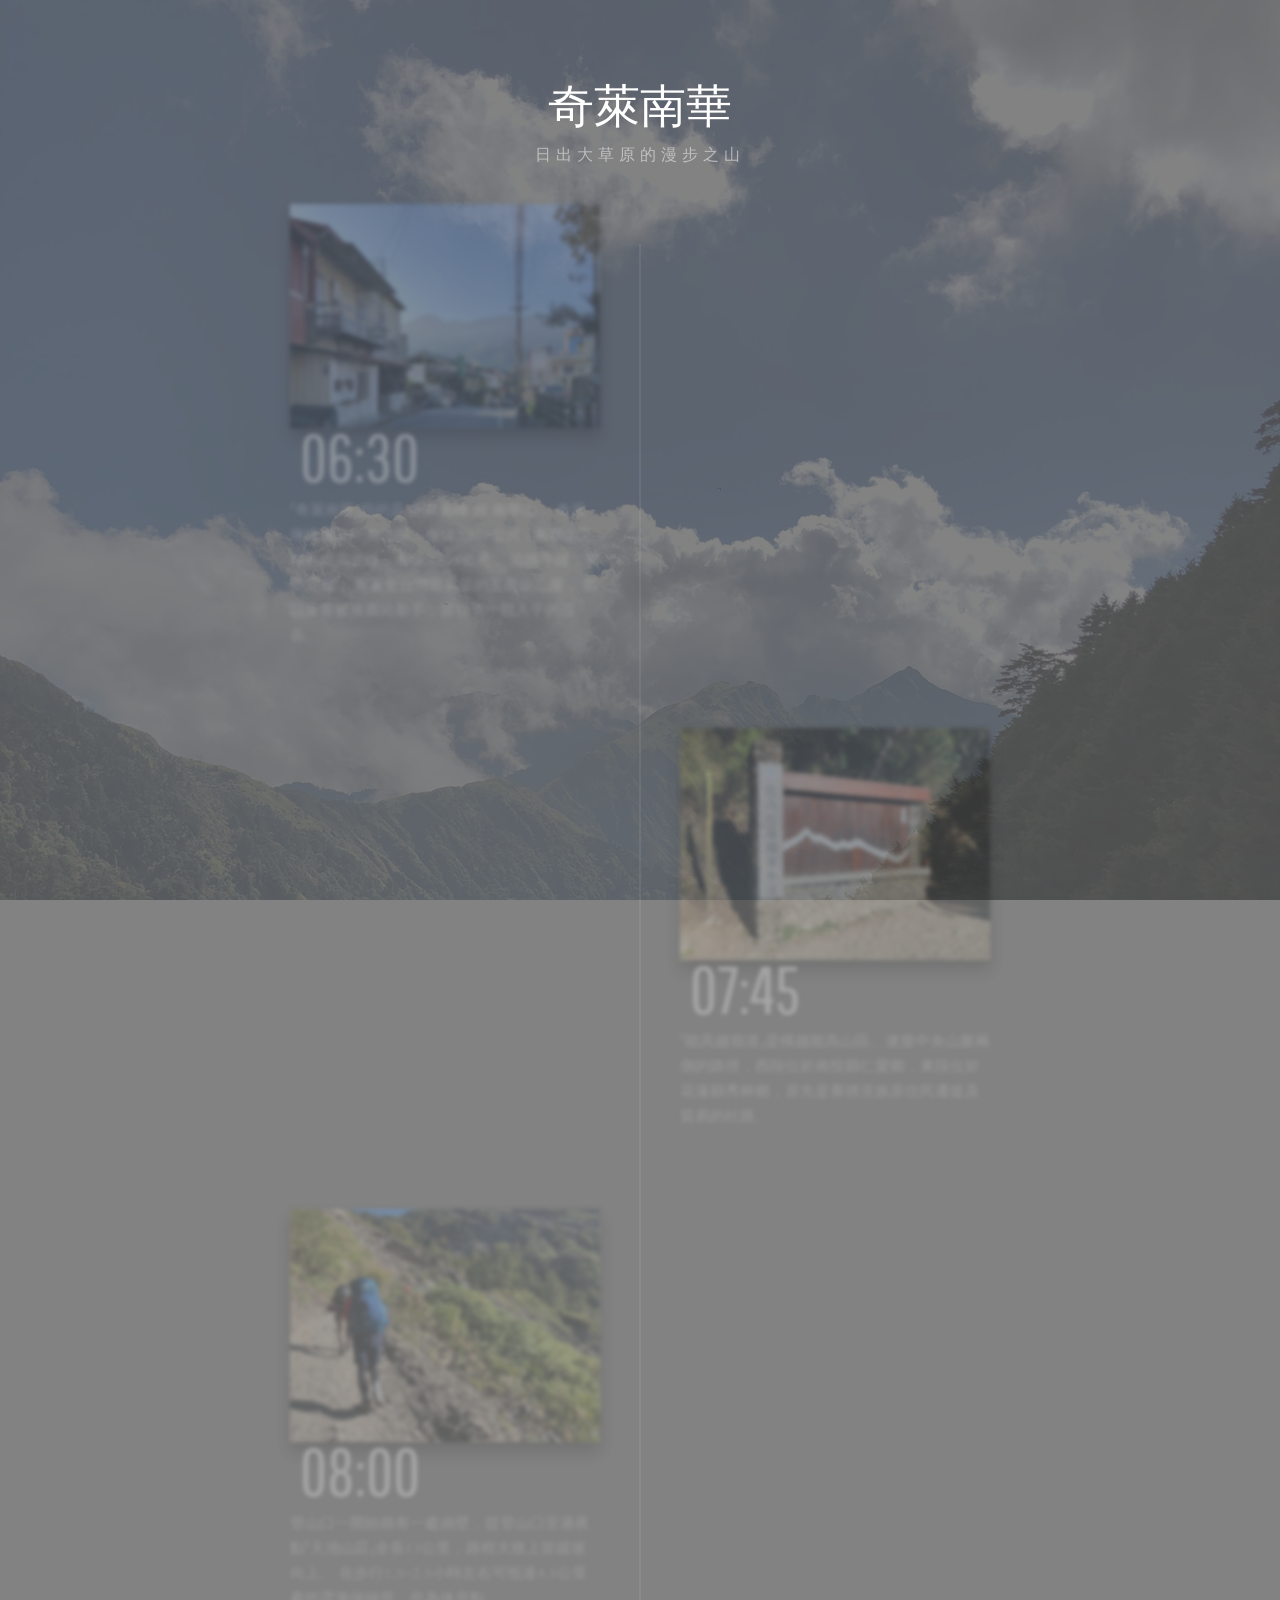
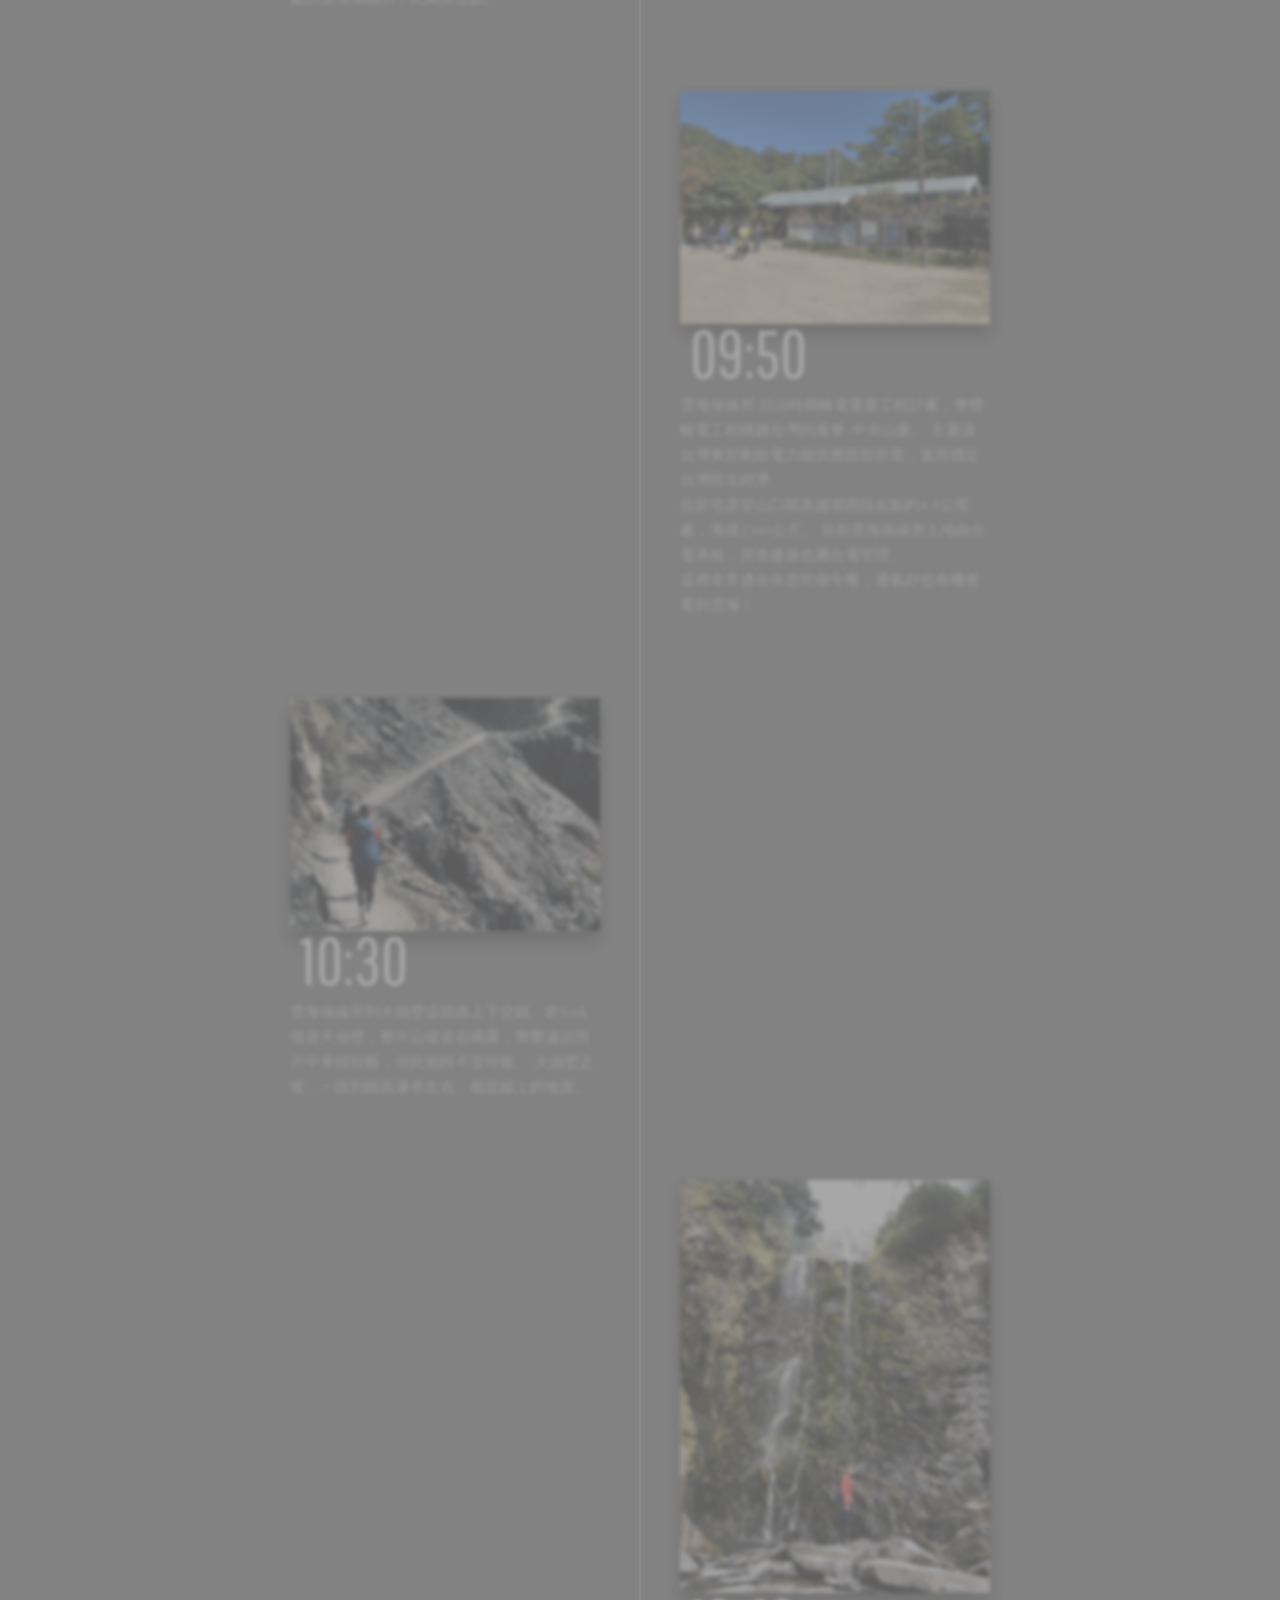
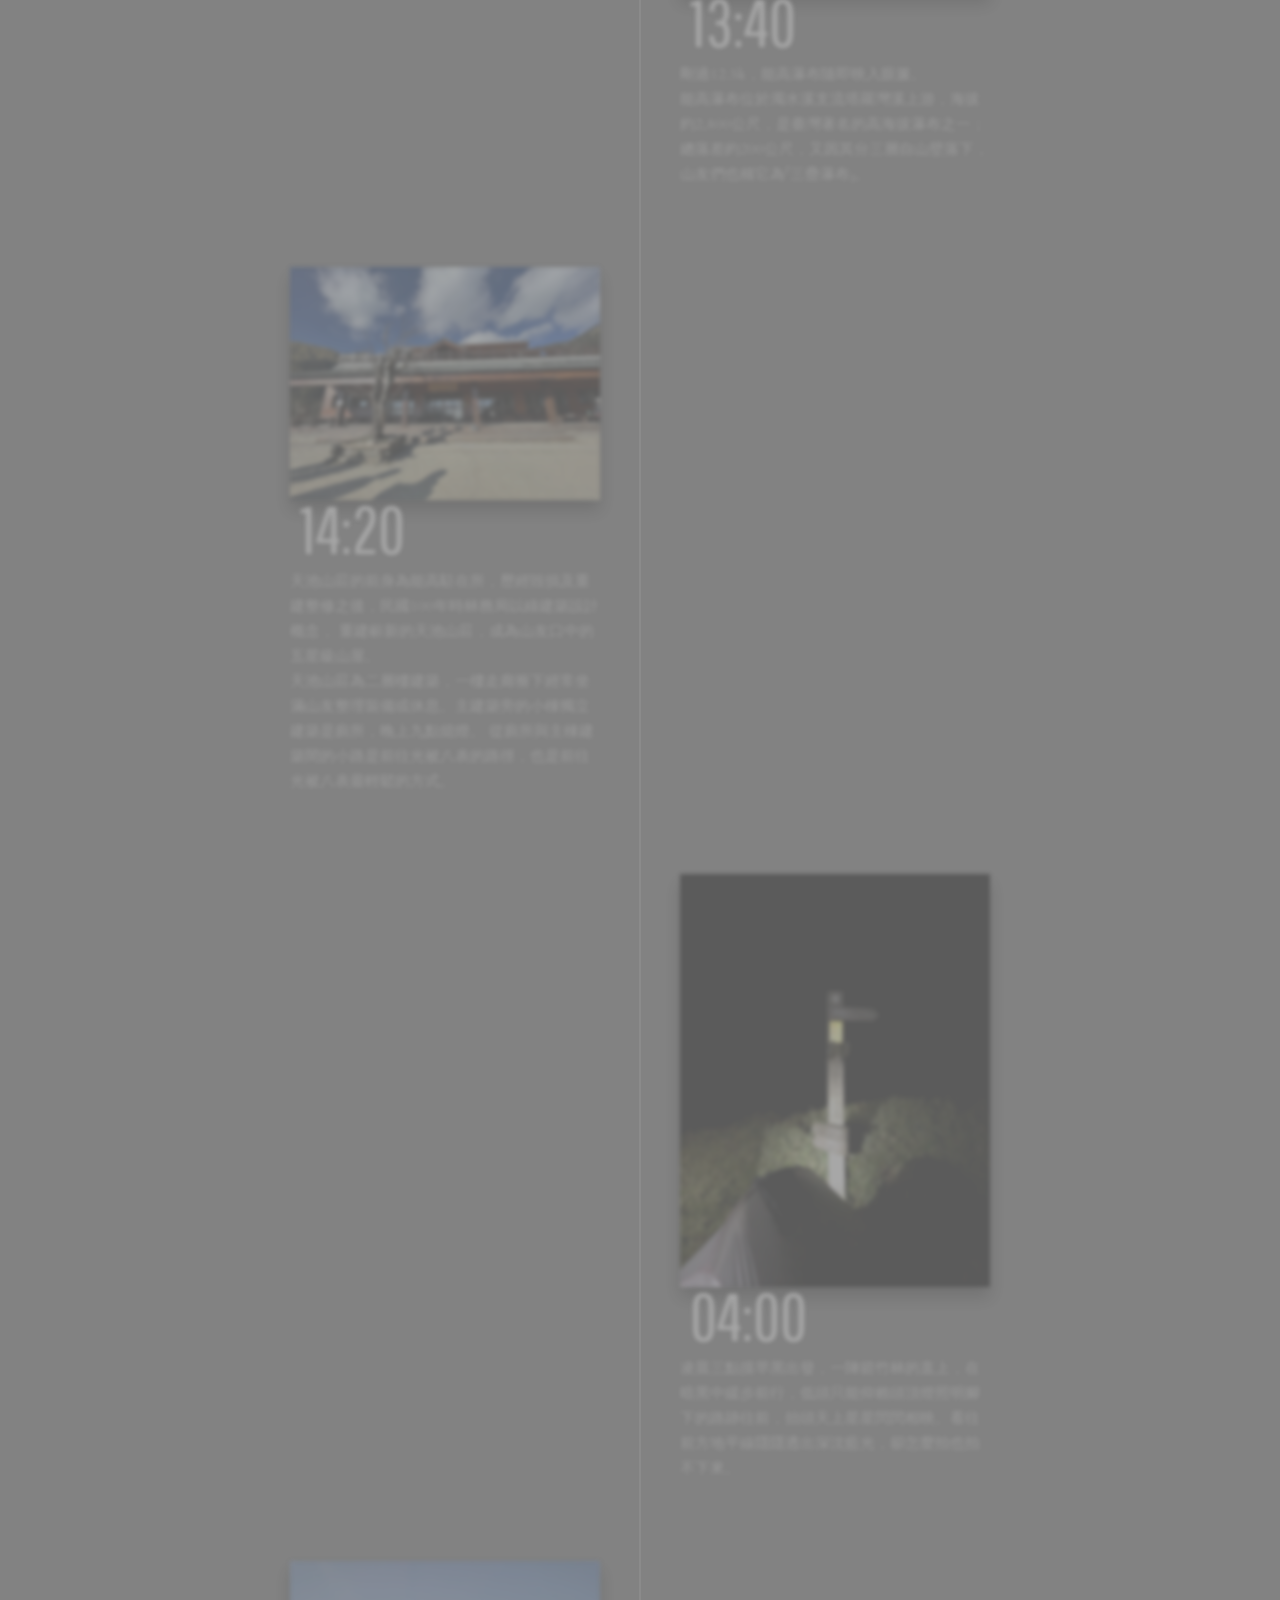
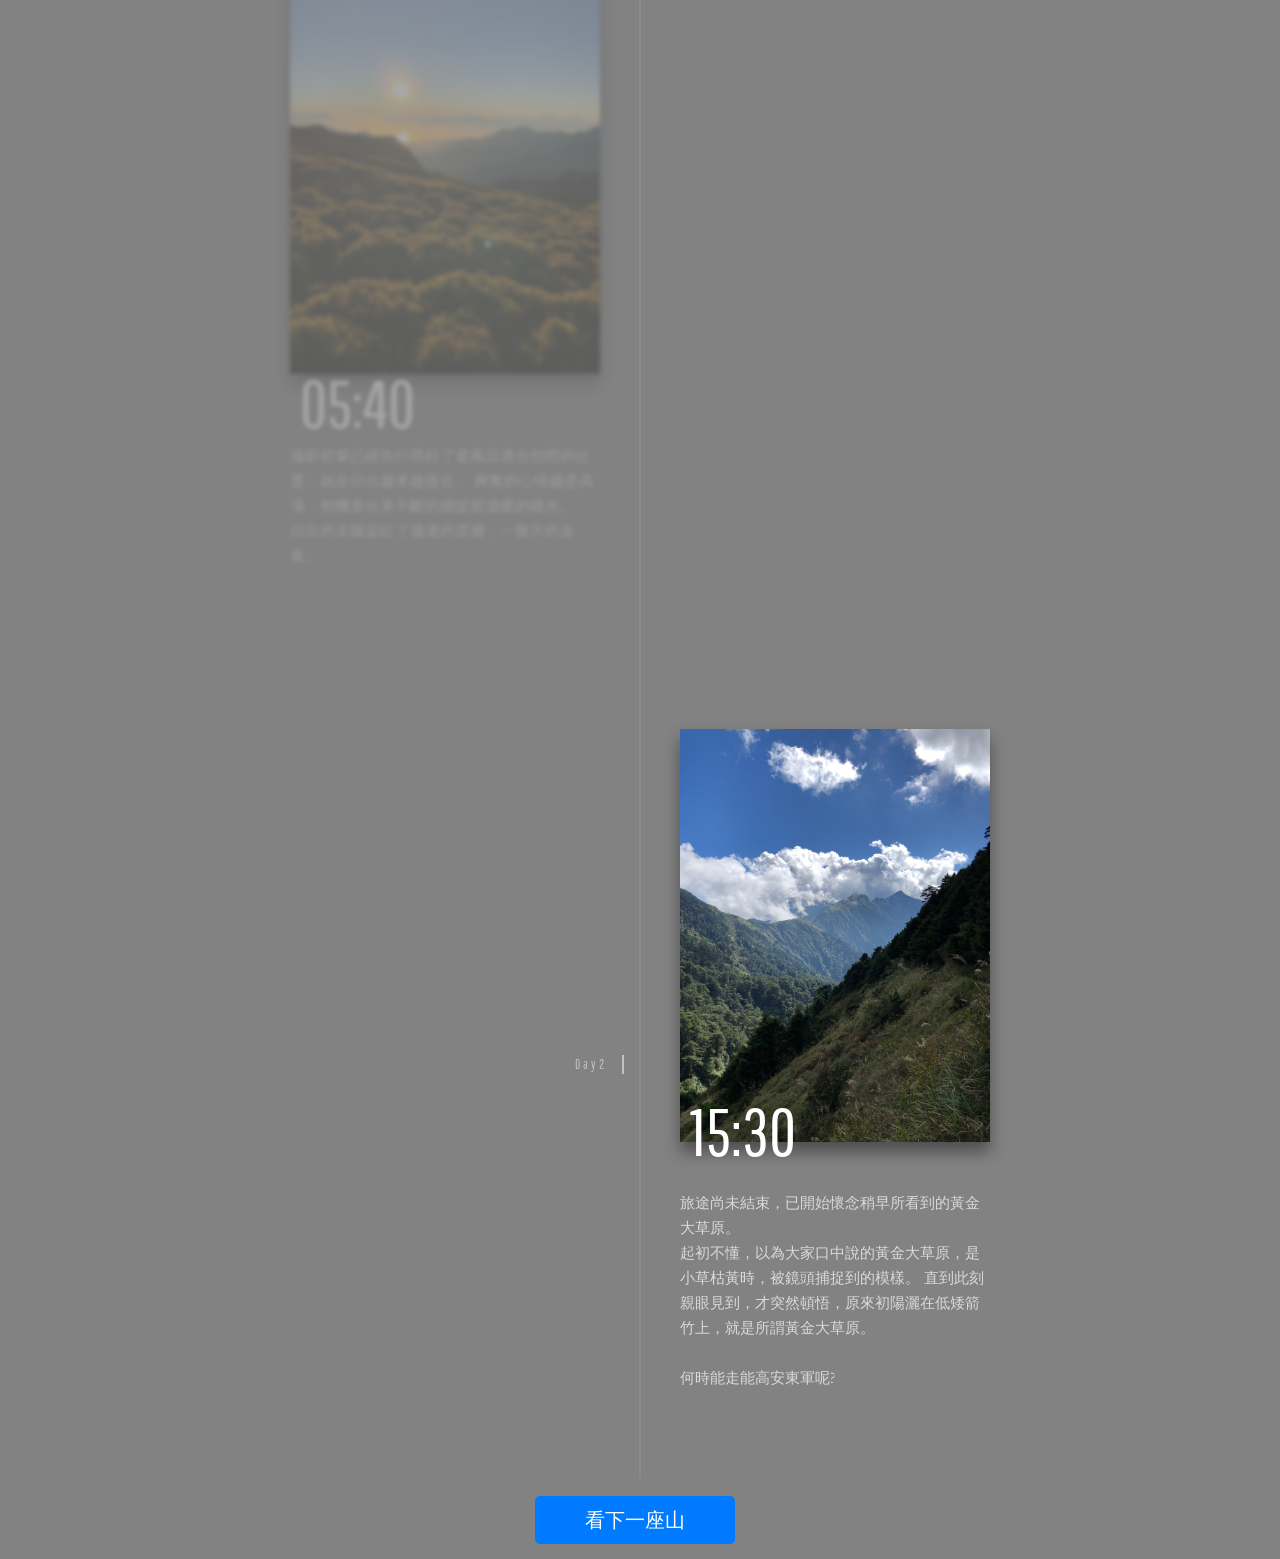
<file: kirai/timeline.html>
<!DOCTYPE html>
<html lang="en">

<head>
    <meta charset="UTF-8">
    <meta http-equiv="X-UA-Compatible" content="IE=edge">
    <meta name="viewport" content="width=device-width, initial-scale=1.0">
    <title>奇萊南華行程記錄</title>
    <link rel="stylesheet" href="./scss/timeline.css">
    <link rel="stylesheet" href="https://cdn.jsdelivr.net/npm/bootstrap@4.6.0/dist/css/bootstrap.min.css">
    <link rel="shortcut icon" href="../問卷設計_v3/1618923704.ico" type="image/x-icon">
</head>

<body>
    <div class="timeline-container" id="timeline-1">
        <div class="timeline-header">
            <h2 class="timeline-header__title">奇萊南華</h2>
            <h3 class="timeline-header__subtitle">日出大草原的漫步之山</h3>
        </div>
        <div class="timeline">
            <div class="timeline-item" data-text="Day1">
                <div class="timeline__content"><img class="timeline__img" src="./img/south_kirai/1.jpg" />
                    <h2 class="timeline__content-title">06:30</h2>
                    <p class="timeline__content-desc">「奇萊南華」指的是 奇萊南峰 與 南華山，
                        奇萊南峰屬於中央山脈，海拔3,358公尺 ;
                        南華山又稱為能高北峰，海拔3,184公尺，
                        沿路平緩，視野寬廣，
                        有著全台灣最高級的五星級山屋，
                        所以常常被推薦給新手，當做第一顆入手的百岳。</p>
                </div>
            </div>
            <div class="timeline-item" data-text="Day1">
                <div class="timeline__content"><img class="timeline__img" src="./img/south_kirai/2.jpg" />
                    <h2 class="timeline__content-title">07:45</h2>
                    <p class="timeline__content-desc">
                        「能高越嶺道」是橫越能高山區、連接中央山脈兩側的路徑，西段位於南投縣仁愛鄉，東段位於花蓮縣秀林鄉，原先是賽德克族原住民遷徙及貿易的社路。</p>
                </div>
            </div>
            <div class="timeline-item" data-text="Day1">
                <div class="timeline__content"><img class="timeline__img" src="./img/south_kirai/3.jpg" />
                    <h2 class="timeline__content-title">08:00</h2>
                    <p class="timeline__content-desc">
                        登山口一開始就有一處崩壁，從登山口至過夜點「天池山莊」全長13公里，路程大致上皆緩坡向上。
                        在步行1.5~2.5小時左右可抵達4.5公里處的雲海保線所，此為休息點。
                    </p>
                </div>
            </div>
            <div class="timeline-item" data-text="Day1">
                <div class="timeline__content"><img class="timeline__img" src="./img/south_kirai/4.jpg" />
                    <h2 class="timeline__content-title">09:50</h2>
                    <p class="timeline__content-desc">雲海保線所
                        日治時期輸電重要工程計畫，整體輸電工程橫越台灣的屋脊-中央山脈。
                        主要讓台灣東部剩餘電力能供應西部所需，進而穩定台灣民生經濟。<br>
                        位於屯原登山口能高越嶺西段起點約4.5公里處，海拔2360公尺。
                        目前雲海保線所土地由台電承租，房舍建築也屬台電管理。<br>
                        這裡非常適合休息吃個午餐，運氣好也有機會看到雲海！</p>
                </div>
            </div>
            <div class="timeline-item" data-text="Day1">
                <div class="timeline__content"><img class="timeline__img" src="./img/south_kirai/5.jpg" />
                    <h2 class="timeline__content-title">10:30</h2>
                    <p class="timeline__content-desc">
                        雲海保線所到大崩壁這段路上下交錯。於5.6k抵達大崩壁，整片山坡岩石裸露，實際遠比照片中來得壯觀，但此地段不宜停留。
                        大崩壁之後，一路到能高瀑布左右，都是緩上的地形。
                    </p>
                </div>
            </div>
            <div class="timeline-item" data-text="Day1">
                <div class="timeline__content"><img class="timeline__img" src="./img/south_kirai/6.jpg" />
                    <h2 class="timeline__content-title">13:40</h2>
                    <p class="timeline__content-desc">
                        剛過12.5k，能高瀑布隨即映入眼簾。<br>
                        能高瀑布位於濁水溪支流塔羅灣溪上游，海拔約2,800公尺，是臺灣著名的高海拔瀑布之一；<br>
                        總落差約200公尺，又因其分三層自山壁落下，山友們也稱它為「三疊瀑布」。
                    </p>
                </div>
            </div>
            <div class="timeline-item" data-text="Day1">
                <div class="timeline__content"><img class="timeline__img" src="./img/south_kirai/7.jpg" />
                    <h2 class="timeline__content-title">14:20</h2>
                    <p class="timeline__content-desc">
                        天池山莊的前身為能高駐在所，歷經毀損及重建整修之後，民國100年時林務局以綠建築設計概念，
                        重建嶄新的天池山莊，成為山友口中的五星級山屋。<br>
                        天池山莊為二層樓建築，一樓走廊簷下經常坐滿山友整理裝備或休息。主建築旁的小棟獨立建築是廁所，晚上九點熄燈。
                        從廁所與主棟建築間的小路是前往光被八表的路徑，也是前往光被八表最輕鬆的方式。
                    </p>

                </div>
            </div>
            <div class="timeline-item" data-text="Day2">
                <div class="timeline__content"><img class="timeline__img" src="./img/south_kirai/10.jpg" />
                    <h2 class="timeline__content-title">04:00</h2>
                    <p class="timeline__content-desc">
                        凌晨三點摸早黑出發，一陣箭竹林的直上，在暗黑中緩步前行，低頭只能仰賴頭頂燈照明腳下的路跡往前，抬頭天上星星閃閃相映。看往前方地平線隱隱透出深沈藍光，卻怎麼拍也拍不下來。


                    </p>
                </div>
            </div>
            <div class="timeline-item" data-text="Day2">
                <div class="timeline__content"><img class="timeline__img" src="./img/south_kirai/8.jpg" />
                    <h2 class="timeline__content-title">05:40</h2>
                    <p class="timeline__content-desc">攝影前輩已經先行尋好了避風且適合拍照的位置，就在日出越來越接近，
                        興奮的心情越是高漲，相機拿出來不斷的捕捉那溫暖的曙光。<br>
                        日出的太陽染紅了週邊的雲層，一整片的金黃。
                    </p>
                </div>
            </div>
            <div class="timeline-item" data-text="Day2">
                <div class="timeline__content"><img class="timeline__img" src="./img/south_kirai/9.jpg" />
                    <h2 class="timeline__content-title">15:30</h2>
                    <p class="timeline__content-desc">旅途尚未結束，已開始懷念稍早所看到的黃金大草原。<br>
                        起初不懂，以為大家口中說的黃金大草原，是小草枯黃時，被鏡頭捕捉到的模樣。
                        直到此刻親眼見到，才突然頓悟，原來初陽灑在低矮箭竹上，就是所謂黃金大草原。<br><br>
                        何時能走能高安東軍呢?</p>
                </div>
            </div>

            <button type="button" class="btn btn-lg btn-primary"  style="width: 200px; position: relative; left: 35%; top: 65px;" style="cursor:pointer;" onclick="location.href=
            '../xue_mountain/timeline.html';">看下一座山</button>
            
        </div>
    
    <script src="./js/jquery-3.6.0.js"></script>
    <script src="./js/timeline.js"></script>
</body>

</html>
</file>
<file: kirai/scss/timeline.css>
@import url("https://fonts.googleapis.com/css?family=Cardo|Pathway+Gothic+One");
.timeline {
  display: -webkit-box;
  display: -ms-flexbox;
  display: flex;
  margin: 0 auto;
  -ms-flex-wrap: wrap;
  flex-wrap: wrap;
  -webkit-box-orient: vertical;
  -webkit-box-direction: normal;
  -ms-flex-direction: column;
  flex-direction: column;
  max-width: 700px;
  position: relative;
}

body {
  margin: 0;
  padding: 0;
  display: block;
}

.timeline__content-title {
  font-weight: normal;
  font-size: 66px;
  margin: -10px 0 0 0;
  -webkit-transition: .4s;
  transition: .4s;
  padding: 0 10px;
  -webkit-box-sizing: border-box;
  box-sizing: border-box;
  font-family: "Pathway Gothic One", sans-serif;
  color: #fff;
}

.timeline__content-desc {
  margin: 0;
  font-size: 15px;
  -webkit-box-sizing: border-box;
  box-sizing: border-box;
  color: rgba(255, 255, 255, 0.7);
  font-family: Cardo;
  font-weight: normal;
  line-height: 25px;
}

.timeline:before {
  position: absolute;
  left: 50%;
  width: 2px;
  height: 100%;
  margin-left: -1px;
  content: "";
  background: rgba(255, 255, 255, 0.07);
}

@media only screen and (max-width: 767px) {
  .timeline:before {
    left: 40px;
  }
}

.timeline-item {
  padding: 40px 0;
  opacity: .3;
  -webkit-filter: blur(2px);
  filter: blur(2px);
  -webkit-transition: .5s;
  transition: .5s;
  -webkit-box-sizing: border-box;
  box-sizing: border-box;
  width: calc(50% - 40px);
  display: -webkit-box;
  display: -ms-flexbox;
  display: flex;
  position: relative;
  -webkit-transform: translateY(-80px);
  transform: translateY(-80px);
}

.timeline-item:before {
  content: attr(data-text);
  letter-spacing: 3px;
  width: 100%;
  position: absolute;
  color: rgba(255, 255, 255, 0.5);
  font-size: 13px;
  font-family: "Pathway Gothic One", sans-serif;
  border-left: 2px solid rgba(255, 255, 255, 0.5);
  top: 70%;
  margin-top: -5px;
  padding-left: 15px;
  opacity: 0;
  right: calc(-100% - 56px);
}

.timeline-item:nth-child(even) {
  -ms-flex-item-align: end;
  align-self: flex-end;
}

.timeline-item:nth-child(even):before {
  right: auto;
  text-align: right;
  left: calc(-100% - 56px);
  padding-left: 0;
  border-left: none;
  border-right: 2px solid rgba(255, 255, 255, 0.5);
  padding-right: 15px;
}

.timeline-item--active {
  opacity: 1;
  -webkit-transform: translateY(0);
  transform: translateY(0);
  -webkit-filter: blur(0px);
  filter: blur(0px);
}

.timeline-item--active:before {
  top: 50%;
  -webkit-transition: .3s all .2s;
  transition: .3s all .2s;
  opacity: 1;
}

.timeline-item--active .timeline__content-title {
  margin: -50px 0 20px 0;
}

@media only screen and (max-width: 767px) {
  .timeline-item {
    -ms-flex-item-align: baseline !important;
    align-self: baseline !important;
    width: 100%;
    padding: 0 30px 150px 80px;
  }
  .timeline-item:before {
    left: 10px !important;
    padding: 0 !important;
    top: 50px;
    text-align: center !important;
    width: 60px;
    border: none !important;
  }
  .timeline-item:last-child {
    padding-bottom: 40px;
  }
}

.timeline__img {
  max-width: 100%;
  -webkit-box-shadow: 0 10px 15px rgba(0, 0, 0, 0.4);
  box-shadow: 0 10px 15px rgba(0, 0, 0, 0.4);
}

.timeline-container {
  width: 100%;
  position: relative;
  padding: 80px 0;
  -webkit-transition: .3s ease 0s;
  transition: .3s ease 0s;
  background-attachment: fixed;
  background-size: cover;
}

.timeline-container:before {
  position: absolute;
  left: 0;
  top: 0;
  width: 100%;
  height: 100%;
  background: rgba(99, 99, 99, 0.8);
  content: "";
}

.timeline-header {
  width: 100%;
  text-align: center;
  margin-bottom: 80px;
  position: relative;
}

.timeline-header__title {
  color: #fff;
  font-size: 46px;
  font-family: Cardo;
  font-weight: normal;
  margin: 0;
}

.timeline-header__subtitle {
  color: rgba(255, 255, 255, 0.5);
  font-family: "Pathway Gothic One", sans-serif;
  font-size: 16px;
  letter-spacing: 5px;
  margin: 10px 0 0 0;
  font-weight: normal;
}

.demo-footer {
  padding: 60px 0;
  text-align: center;
}

.demo-footer a {
  color: #999;
  display: inline-block;
  font-family: Cardo;
}

/*# sourceMappingURL=timeline.css.map */
</file>
